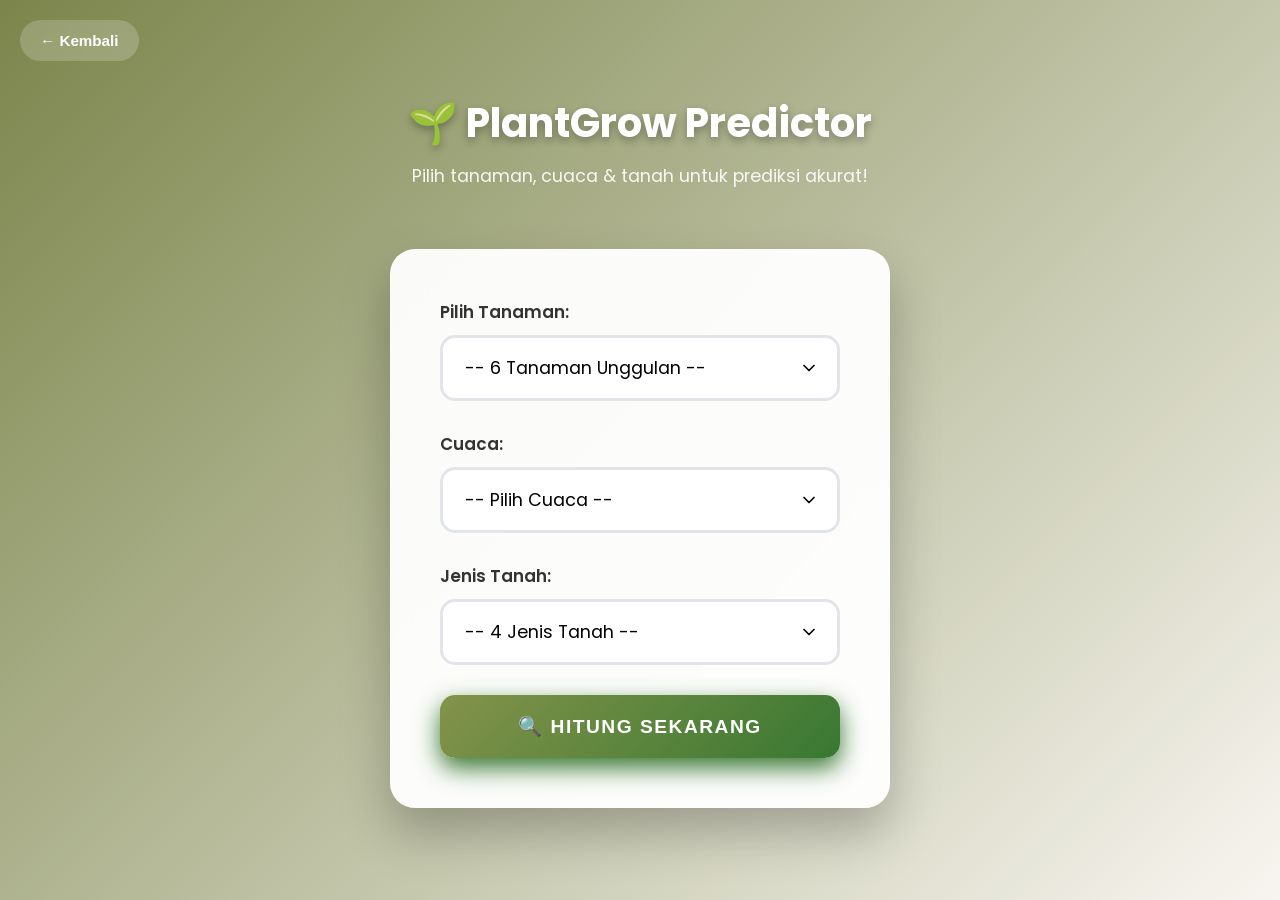
<file: test.html>
<!DOCTYPE html>
<html lang="id">
<head>
    <meta charset="UTF-8">
    <meta name="viewport" content="width=device-width, initial-scale=1.0">
    <title>🌱 PlantGrow Predictor Indonesia</title>
    <link href="https://fonts.googleapis.com/css2?family=Poppins:wght@300;400;600;700&display=swap" rel="stylesheet">
    <style>
        * {
            margin: 0;
            padding: 0;
            box-sizing: border-box;
        }

        body {
            font-family: 'Poppins', sans-serif;
            background: linear-gradient(135deg, #7b854b 0%, #F8F5F0 100%);
            min-height: 100vh;
            display: flex;
            align-items: center;
            justify-content: center;
            padding: 20px;
        }

        .container {
            max-width: 900px;
            width: 100%;
        }

        /* Back Button */
        .back-btn {
            position: fixed;
            top: 20px;
            left: 20px;
            background: rgba(255,255,255,0.2);
            color: white;
            border: none;
            padding: 12px 20px;
            border-radius: 25px;
            font-weight: 600;
            cursor: pointer;
            backdrop-filter: blur(10px);
            transition: all 0.3s ease;
            z-index: 1000;
            font-size: 0.95rem;
        }

        .back-btn:hover {
            background: rgba(255,255,255,0.3);
            transform: translateX(-5px);
        }

        .header {
            text-align: center;
            color: white;
            margin-bottom: 60px;
        }

        .header h1 {
            font-size: 2.5rem;
            font-weight: 700;
            margin-bottom: 10px;
            text-shadow: 0 4px 8px rgba(0,0,0,0.3);
        }

        .header p {
            font-size: 1.1rem;
            opacity: 0.9;
        }

        .form-container {
            background: rgba(255,255,255,0.95);
            padding: 50px;
            border-radius: 25px;
            box-shadow: 0 25px 50px rgba(0,0,0,0.25);
            backdrop-filter: blur(15px);
            max-width: 500px;
            margin: 0 auto;
        }

        .input-group {
            margin-bottom: 30px;
        }

        .input-group label {
            display: block;
            font-weight: 600;
            color: #333;
            margin-bottom: 10px;
            font-size: 1.05rem;
        }

        .input-group select {
            width: 100%;
            padding: 18px 22px;
            border: 3px solid #e1e5e9;
            border-radius: 15px;
            font-size: 1.1rem;
            font-family: inherit;
            background: white;
            transition: all 0.3s ease;
            appearance: none;
            background-image: url("data:image/svg+xml;charset=UTF-8,%3csvg xmlns='http://www.w3.org/2000/svg' viewBox='0 0 24 24' fill='none' stroke='currentColor' stroke-width='2' stroke-linecap='round' stroke-linejoin='round'%3e%3cpolyline points='6,9 12,15 18,9'%3e%3c/polyline%3e%3c/svg%3e");
            background-repeat: no-repeat;
            background-position: right 18px center;
            background-size: 20px;
        }

        .input-group select:focus {
            outline: none;
            border-color: #667eea;
            box-shadow: 0 0 0 4px rgba(102, 126, 234, 0.15);
            transform: translateY(-2px);
        }

        .predict-btn {
            width: 100%;
            padding: 20px;
            background: linear-gradient(135deg, #84934A 0%, #387832 100%);
            color: white;
            border: none;
            border-radius: 15px;
            font-size: 1.2rem;
            font-weight: 700;
            cursor: pointer;
            transition: all 0.3s ease;
            text-transform: uppercase;
            letter-spacing: 1.5px;
            box-shadow: 0 10px 25px #387832;
        }

        .predict-btn:hover {
            transform: translateY(-3px);
            box-shadow: 0 15px 35px #84934A;
        }

        /* Popup Result */
        .popup-overlay {
            position: fixed;
            top: 0;
            left: 0;
            width: 100%;
            height: 100%;
            background: rgba(0,0,0,0.7);
            backdrop-filter: blur(10px);
            display: none;
            align-items: center;
            justify-content: center;
            z-index: 2000;
            animation: fadeIn 0.3s ease;
        }

        .popup-content {
            background: rgba(255,255,255,0.98);
            padding: 50px;
            border-radius: 25px;
            box-shadow: 0 30px 60px rgba(0,0,0,0.4);
            backdrop-filter: blur(20px);
            max-width: 500px;
            width: 90%;
            max-height: 90vh;
            overflow-y: auto;
            text-align: center;
            transform: scale(0.7);
            animation: popupScale 0.4s cubic-bezier(0.4, 0, 0.2, 1) forwards;
        }

        @keyframes fadeIn {
            from { opacity: 0; }
            to { opacity: 1; }
        }

        @keyframes popupScale {
            to { transform: scale(1); }
        }

        .popup-close {
            position: absolute;
            top: 20px;
            right: 25px;
            background: none;
            border: none;
            font-size: 2rem;
            cursor: pointer;
            color: #666;
            width: 40px;
            height: 40px;
            border-radius: 50%;
            display: flex;
            align-items: center;
            justify-content: center;
            transition: all 0.3s ease;
        }

        .popup-close:hover {
            background: rgba(0,0,0,0.1);
            color: #333;
            transform: rotate(90deg);
        }

        .popup-title {
            font-size: 2rem;
            font-weight: 700;
            color: #333;
            margin-bottom: 25px;
        }

        .progress-circle {
            position: relative;
            width: 200px;
            height: 200px;
            margin: 0 auto 30px;
        }

        .progress-svg {
            width: 100%;
            height: 100%;
        }

        .progress-bg {
            fill: none;
            stroke: #e1e5e9;
            stroke-width: 6;
        }

        .progress-bar {
            fill: none;
            stroke: #10b981;
            stroke-width: 5;
            stroke-linecap: round;
            stroke-linejoin: round;
            transition: stroke-dashoffset 2s cubic-bezier(0.4, 0, 0.2, 1);
        }

        .percentage {
            position: absolute;
            top: 50%;
            left: 50%;
            transform: translate(-50%, -50%);
            font-size: 2.5rem;
            font-weight: 800;
            background: linear-gradient(135deg, #10b981, #059669);
            -webkit-background-clip: text;
            -webkit-text-fill-color: transparent;
            background-clip: text;
        }

        .success-desc {
            font-size: 1.3rem;
            color: #555;
            margin: 25px 0;
            line-height: 1.6;
            font-weight: 500;
        }

        .status-badge {
            display: inline-block;
            padding: 12px 30px;
            border-radius: 30px;
            font-weight: 700;
            font-size: 1.2rem;
            margin: 20px 0;
            text-transform: uppercase;
            letter-spacing: 1px;
            box-shadow: 0 8px 20px rgba(0,0,0,0.15);
        }

        .status-sangat-bagus { 
            background: linear-gradient(135deg, #10b981, #059669); 
            color: white; 
            animation: pulse-green 2s infinite;
        }

        .status-bagus { 
            background: linear-gradient(135deg, #f59e0b, #d97706); 
            color: white; 
        }

        .status-sedang { 
            background: linear-gradient(135deg, #f97316, #ea580c); 
            color: white; 
        }

        .status-buruk { 
            background: linear-gradient(135deg, #ef4444, #dc2626); 
            color: white; 
        }

        @keyframes pulse-green {
            0%, 100% { box-shadow: 0 0 0 0 rgba(16, 185, 129, 0.7); }
            50% { box-shadow: 0 0 0 20px rgba(16, 185, 129, 0); }
        }

        .hidden { display: none; }

        @media (max-width: 768px) {
            .header h1 { font-size: 2rem; }
            .form-container { padding: 40px 25px; }
            .popup-content { padding: 40px 25px; margin: 20px; }
            .percentage { font-size: 3rem; }
        }
    </style>
</head>
<body>
    <!-- Back Button -->
    <button class="back-btn" onclick="window.location.href='index.html'">
        ← Kembali
    </button>

    <div class="container">
        <header class="header">
            <h1>🌱 PlantGrow Predictor</h1>
            <p>Pilih tanaman, cuaca & tanah untuk prediksi akurat!</p>
        </header>

        <form id="plantForm" class="form-container">
            <div class="input-group">
                <label for="plant">Pilih Tanaman:</label>
                <select id="plant" required>
                    <option value="">-- 6 Tanaman Unggulan --</option>
                </select>
            </div>

            <div class="input-group">
                <label for="weather">Cuaca:</label>
                <select id="weather" required>
                    <option value="">-- Pilih Cuaca --</option>
                </select>
            </div>

            <div class="input-group">
                <label for="soil">Jenis Tanah:</label>
                <select id="soil" required>
                    <option value="">-- 4 Jenis Tanah --</option>
                </select>
            </div>

            <button type="submit" class="predict-btn">🔍 Hitung Sekarang</button>
        </form>
    </div>

    <!-- Popup Result -->
    <div id="resultPopup" class="popup-overlay">
        <div class="popup-content">
            <button class="popup-close" onclick="closePopup()">&times;</button>
            <h2 id="popupTitle" class="popup-title"></h2>
            <div class="progress-circle">
                <svg class="progress-svg" viewBox="0 0 36 36">
                    <path class="progress-bg" d="M18 3.0846 a 14.9155 14.9155 0 0 1 0 29.831 a 14.9155 14.9155 0 0 1 0 -29.831"/>
                    <path class="progress-bar" stroke-dasharray="100" stroke-dashoffset="100" 
                          d="M18 3.0846 a 14.9155 14.9155 0 0 1 0 29.831 a 14.9155 14.9155 0 0 1 0 -29.831"/>
                </svg>
                <span id="popupPercentage" class="percentage">0%</span>
            </div>
            <p id="popupDesc" class="success-desc"></p>
            <div id="popupStatus" class="status-badge"></div>
        </div>
    </div>

    <script>
        class PlantPredictor {
            constructor() {
                this.plantsData = {
                    padi: { name: "🌾 Padi", successRates: {
                        cerah_vulkanik: 92, cerah_aluvial: 95, cerah_gambut: 65, cerah_laterit: 70,
                        hujan_vulkanik: 88, hujan_aluvial: 92, hujan_gambut: 75, hujan_laterit: 68,
                        mendung_vulkanik: 85, mendung_aluvial: 90, mendung_gambut: 70, mendung_laterit: 65
                    }},
                    sawit: { name: "🌴 Sawit", successRates: {
                        cerah_vulkanik: 85, cerah_aluvial: 90, cerah_gambut: 95, cerah_laterit: 75,
                        hujan_vulkanik: 92, hujan_aluvial: 88, hujan_gambut: 98, hujan_laterit: 80,
                        mendung_vulkanik: 82, mendung_aluvial: 85, mendung_gambut: 92, mendung_laterit: 72
                    }},
                    kopi: { name: "☕ Kopi", successRates: {
                        cerah_vulkanik: 95, cerah_aluvial: 85, cerah_gambut: 60, cerah_laterit: 88,
                        hujan_vulkanik: 90, hujan_aluvial: 80, hujan_gambut: 55, hujan_laterit: 82,
                        mendung_vulkanik: 92, mendung_aluvial: 82, mendung_gambut: 58, mendung_laterit: 85
                    }},
                    karet: { name: "🌳 Karet", successRates: {
                        cerah_vulkanik: 88, cerah_aluvial: 92, cerah_gambut:82, cerah_laterit: 78,
                        hujan_vulkanik: 95, hujan_aluvial: 90, hujan_gambut: 88, hujan_laterit: 82,
                        mendung_vulkanik: 85, mendung_aluvial: 88, mendung_gambut: 85, mendung_laterit: 75
                    }},
                    cengkeh: { name: "🌸 Cengkeh", successRates: {
                        cerah_vulkanik: 98, cerah_aluvial: 85, cerah_gambut: 45, cerah_laterit: 90,
                        hujan_vulkanik: 95, hujan_aluvial: 82, hujan_gambut: 40, hujan_laterit: 88,
                        mendung_vulkanik: 96, mendung_aluvial: 83, mendung_gambut: 42, mendung_laterit: 87
                    }},
                    tebu: { name: "🍬 Tebu", successRates: {
                        cerah_vulkanik: 85, cerah_aluvial: 95, cerah_gambut: 70, cerah_laterit: 75,
                        hujan_vulkanik: 88, hujan_aluvial: 98, hujan_gambut: 78, hujan_laterit: 72,
                        mendung_vulkanik: 82, mendung_aluvial: 92, mendung_gambut: 75, mendung_laterit: 70
                    }}
                };
                this.init();
            }

            init() {
                this.populateSelects();
                this.setupEventListeners();
            }

            populateSelects() {
                const plantSelect = document.getElementById('plant');
                const weatherSelect = document.getElementById('weather');
                const soilSelect = document.getElementById('soil');

                Object.keys(this.plantsData).forEach(key => {
                    const option = document.createElement('option');
                    option.value = key;
                    option.textContent = this.plantsData[key].name;
                    plantSelect.appendChild(option);
                });

                const weathers = [
                    {value: 'cerah', label: '☀️ Cerah'},
                    {value: 'hujan', label: '🌧️ Hujan'},
                    {value: 'mendung', label: '☁️ Mendung'}
                ];
                weathers.forEach(w => {
                    const option = document.createElement('option');
                    option.value = w.value;
                    option.textContent = w.label;
                    weatherSelect.appendChild(option);
                });

                const soils = [
                    {value: 'vulkanik', label: '🗻 Vulkanik'},
                    {value: 'aluvial', label: '🏞️ Aluvial'},
                    {value: 'gambut', label: '🌾 Gambut'},
                    {value: 'laterit', label: '🟤 Laterit'}
                ];
                soils.forEach(s => {
                    const option = document.createElement('option');
                    option.value = s.value;
                    option.textContent = s.label;
                    soilSelect.appendChild(option);
                });
            }

            setupEventListeners() {
                document.getElementById('plantForm').addEventListener('submit', (e) => {
                    e.preventDefault();
                    this.predictSuccess();
                });

                // Close popup on overlay click
                document.getElementById('resultPopup').addEventListener('click', (e) => {
                    if (e.target.classList.contains('popup-overlay')) {
                        closePopup();
                    }
                });
            }

            predictSuccess() {
                const plant = document.getElementById('plant').value;
                const weather = document.getElementById('weather').value;
                const soil = document.getElementById('soil').value;

                if (!plant || !weather || !soil) {
                    alert('❌ Lengkapi semua pilihan!');
                    return;
                }

                const key = `${weather}_${soil}`;
                const plantData = this.plantsData[plant];
                let successRate = 50;

                if (plantData.successRates[key]) {
                    successRate = plantData.successRates[key];
                }

                this.showPopupResult(plantData, successRate);
            }

            showPopupResult(plantData, successRate) {
                // Update popup content
                document.getElementById('popupTitle').textContent = plantData.name;
                document.getElementById('popupPercentage').textContent = successRate + '%';

                let desc = '', statusClass = '';
                if (successRate >= 85) {
                    desc = '🌟 SANGAT BAGUS! Kondisi IDEAL untuk tanaman ini. Pertumbuhan maksimal.';
                    statusClass = 'status-sangat-bagus';
                } else if (successRate >= 70) {
                    desc = '👍 BAGUS. Pertumbuhan optimal dengan perawatan standar.';
                    statusClass = 'status-bagus';
                } else if (successRate >= 55) {
                    desc = '⚠️ SEDANG. Perlu pupuk khusus & perawatan ekstra.';
                    statusClass = 'status-sedang';
                } else {
                    desc = '❌ BURUK. Tidak direkomendasikan, coba kondisi lain.';
                    statusClass = 'status-buruk';
                }

                document.getElementById('popupDesc').textContent = desc;
                
                const badge = document.getElementById('popupStatus');
                badge.textContent = successRate >= 85 ? 'IDEAL' : 
                                   successRate >= 70 ? 'BAGUS' : 
                                   successRate >= 55 ? 'SEDANG' : 'BURUK';
                badge.className = `status-badge ${statusClass}`;

                // Animate progress
                const progressBar = document.querySelector('.progress-bar');
                progressBar.style.strokeDashoffset = 100 - successRate;

                // Show popup
                document.getElementById('resultPopup').style.display = 'flex';
            }
        }

        // Global functions
        function closePopup() {
            document.getElementById('resultPopup').style.display = 'none';
        }

        // ESC key to close
        document.addEventListener('keydown', (e) => {
            if (e.key === 'Escape') {
                closePopup();
            }
        });

        // Initialize
        document.addEventListener('DOMContentLoaded', () => {
            new PlantPredictor();
        });
    </script>
</body>
</html>
</file>
